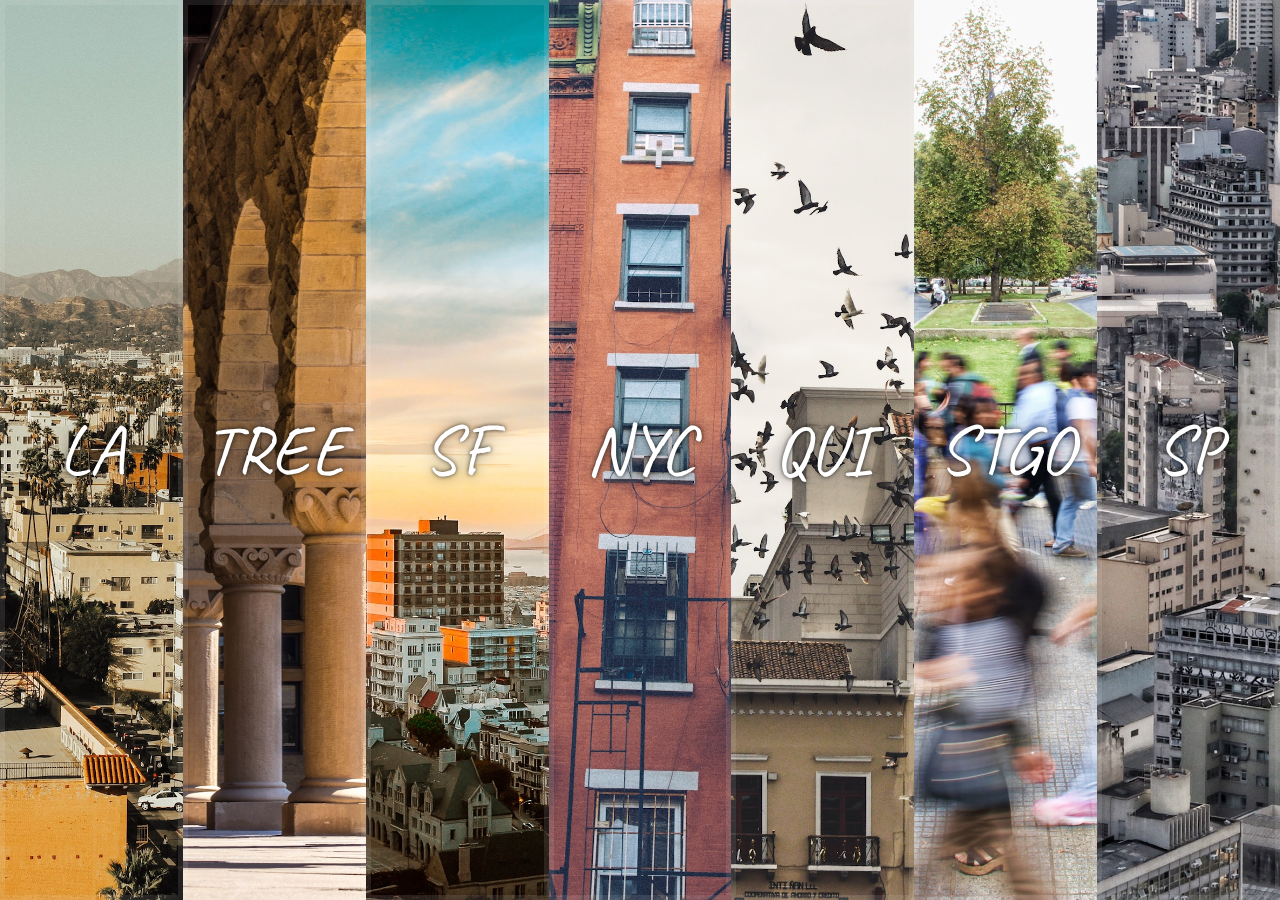
<file: index.html>
<!DOCTYPE html>
<html lang="en">
<head>
  <meta charset="UTF-8">
  <title>Places I've Lived</title>
  <link href='https://fonts.googleapis.com/css?family=Amatic+SC' rel='stylesheet' type='text/css'>
  <link rel="shortcut icon" type='image/png' href="images/home.png">
  <link rel="stylesheet" href="main.css">
</head>
<body>
  <div class="panels">
    <div class="panel panel1">
      <p>Los Angeles</p>
      <p>LA</p>
      <p>18 years</p>
    </div>
    <div class="panel panel2">
      <p>Stanford</p>
      <p>TREE</p>
      <p>4 years</p>
    </div>
    <div class="panel panel3">
      <p>San Francisco</p>
      <p>SF</p>
      <p>2 years</p>
    </div>
    <div class="panel panel4">
      <p>New York City</p>
      <p>NYC</p>
      <p>2 years</p>
    </div>
    <div class="panel panel5">
      <p>Quito</p>
      <p>QUI</p>
      <p>4 months</p>
    </div>
    <div class="panel panel6">
      <p>Santiago de Chile</p>
      <p>STGO</p>
      <p>4 months</p>
    </div>
    <div class="panel panel7">
      <p>São Paulo</p>
      <p>SP</p>
      <p>4 months</p>
    </div>
  </div>

  <script src="app.js"></script>
</body>
</html>
</file>
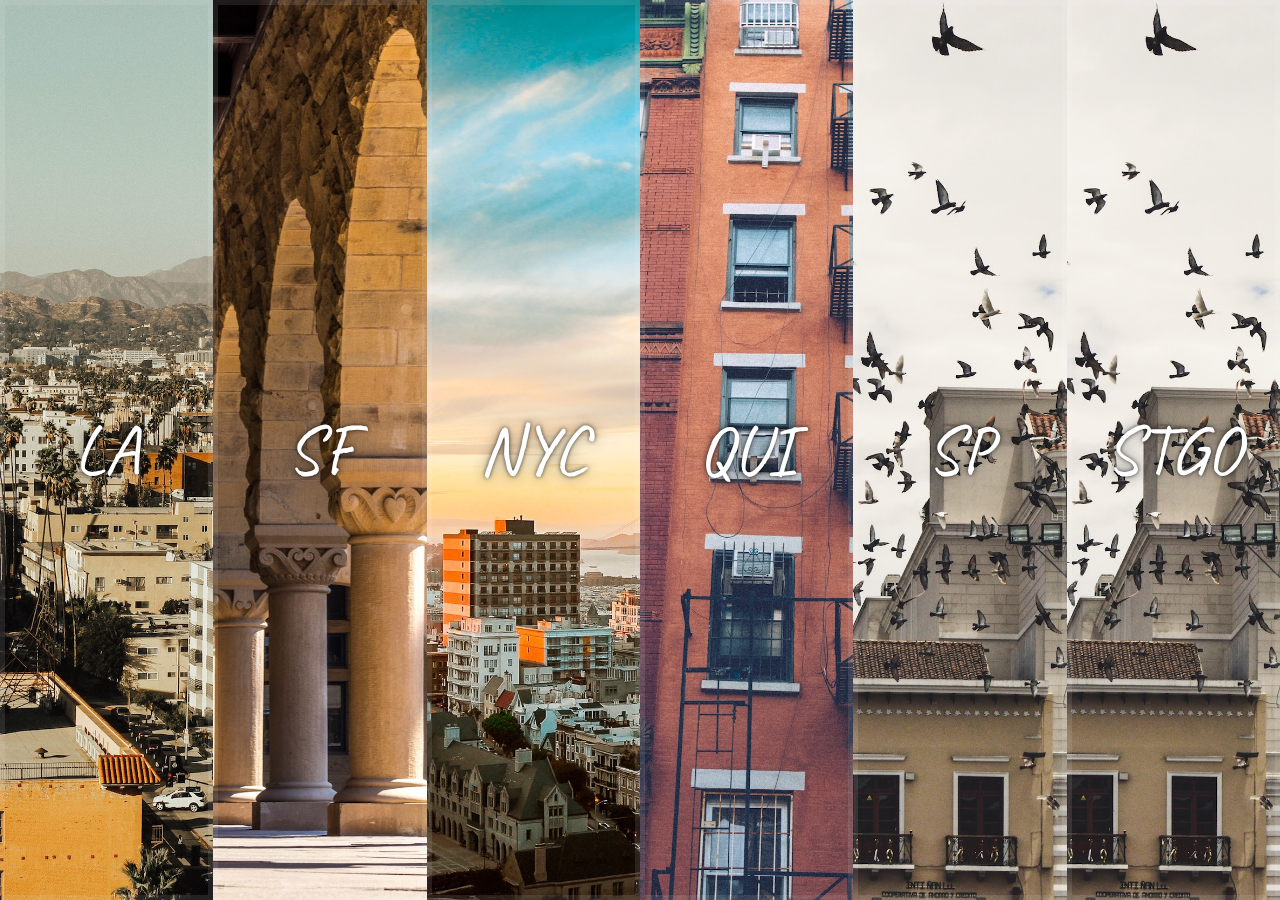
<file: index-START.html>
<!DOCTYPE html>
<html lang="en">
<head>
  <meta charset="UTF-8">
  <title>Flex Panels 💪</title>
  <link href='https://fonts.googleapis.com/css?family=Amatic+SC' rel='stylesheet' type='text/css'>
  <link rel="stylesheet" href="main.css">
</head>
<body>
  <div class="panels">
    <div class="panel panel1">
      <p>Los Angeles</p>
      <p>LA</p>
      <p>18 years</p>
    </div>
    <div class="panel panel2">
      <p>San Francisco</p>
      <p>SF</p>
      <p>6 years</p>
    </div>
    <div class="panel panel3">
      <p>New York City</p>
      <p>NYC</p>
      <p>2 years</p>
    </div>
    <div class="panel panel4">
      <p>Quito</p>
      <p>QUI</p>
      <p>4 months</p>
    </div>
    <div class="panel panel5">
      <p>São Paulo</p>
      <p>SP</p>
      <p>4 months</p>
    </div>
    <div class="panel panel5">
      <p>Santiago de Chile</p>
      <p>STGO</p>
      <p>4 months</p>
    </div>
  </div>

  <script src="app.js"></script>
</body>
</html>
</file>
<file: main.css>
@import url('https://fonts.googleapis.com/css?family=Caveat');

html {
  box-sizing: border-box;
  background:#1B1B1D;
  font-family:'helvetica neue';
  font-size: 20px;
  font-weight: 200;
}

body {
  margin: 0;
}
*, *:before, *:after {
  box-sizing: inherit;
}

.panels {
  min-height:100vh;
  overflow: hidden;
  display: flex;
}

.panel {
  background: #1B1B1D;
  box-shadow:inset 0 0 0 5px rgba(255,255,255,0.1);
  color:white;
  text-align: center;
  align-items:center;
  /* Safari transitionend event.propertyName === flex */
  /* Chrome + FF transitionend event.propertyName === flex-grow */
  transition:
    font-size 0.7s cubic-bezier(0.61,-0.19, 0.7,-0.11),
    flex 0.7s cubic-bezier(0.61,-0.19, 0.7,-0.11),
    background 0.2s;
  font-size: 20px;
  background-size:cover;
  background-position:center;

  flex: 1;
  justify-content: center;
  align-items: center;
  display: flex;
  flex-direction: column;
}


.panel1 { background-image:url('./images/la.jpg'); }
.panel2 { background-image:url('./images/tree.jpg'); }
.panel3 { background-image:url('./images/sf.jpg'); }
.panel4 { background-image:url('./images/nyc.jpg'); }
.panel5 { background-image:url('./images/qui.jpg'); }
.panel6 { background-image:url('./images/stgo.jpg'); }
.panel7 { background-image:url('./images/sp.jpg'); }

.panel > * {
  margin:0;
  width: 100%;
  transition:transform 0.5s;

  flex: 1;
  display: flex;
  justify-content: center;
  align-items: center;
}

.panel > *:first-child {
  transform: translateY(-100%);
}

.panel.open-active > *:first-child {
  transform: translateY(0);
}

.panel > *:last-child {
  transform: translateY(100%);
}

.panel.open-active > *:last-child {
  transform: translateY(0);
}

.panel p {
  text-transform: uppercase;
  font-family: 'Caveat', cursive;
  text-shadow:0 0 4px rgba(0, 0, 0, 0.72), 0 0 14px rgba(0, 0, 0, 0.45);
  font-size: 1.75em;
}
.panel p:nth-child(2) {
  font-size: 3.5em;
}

.panel.open {
  font-size:40px;
  flex: 5;
}

.panel:hover {
  cursor: pointer;
}
</file>
